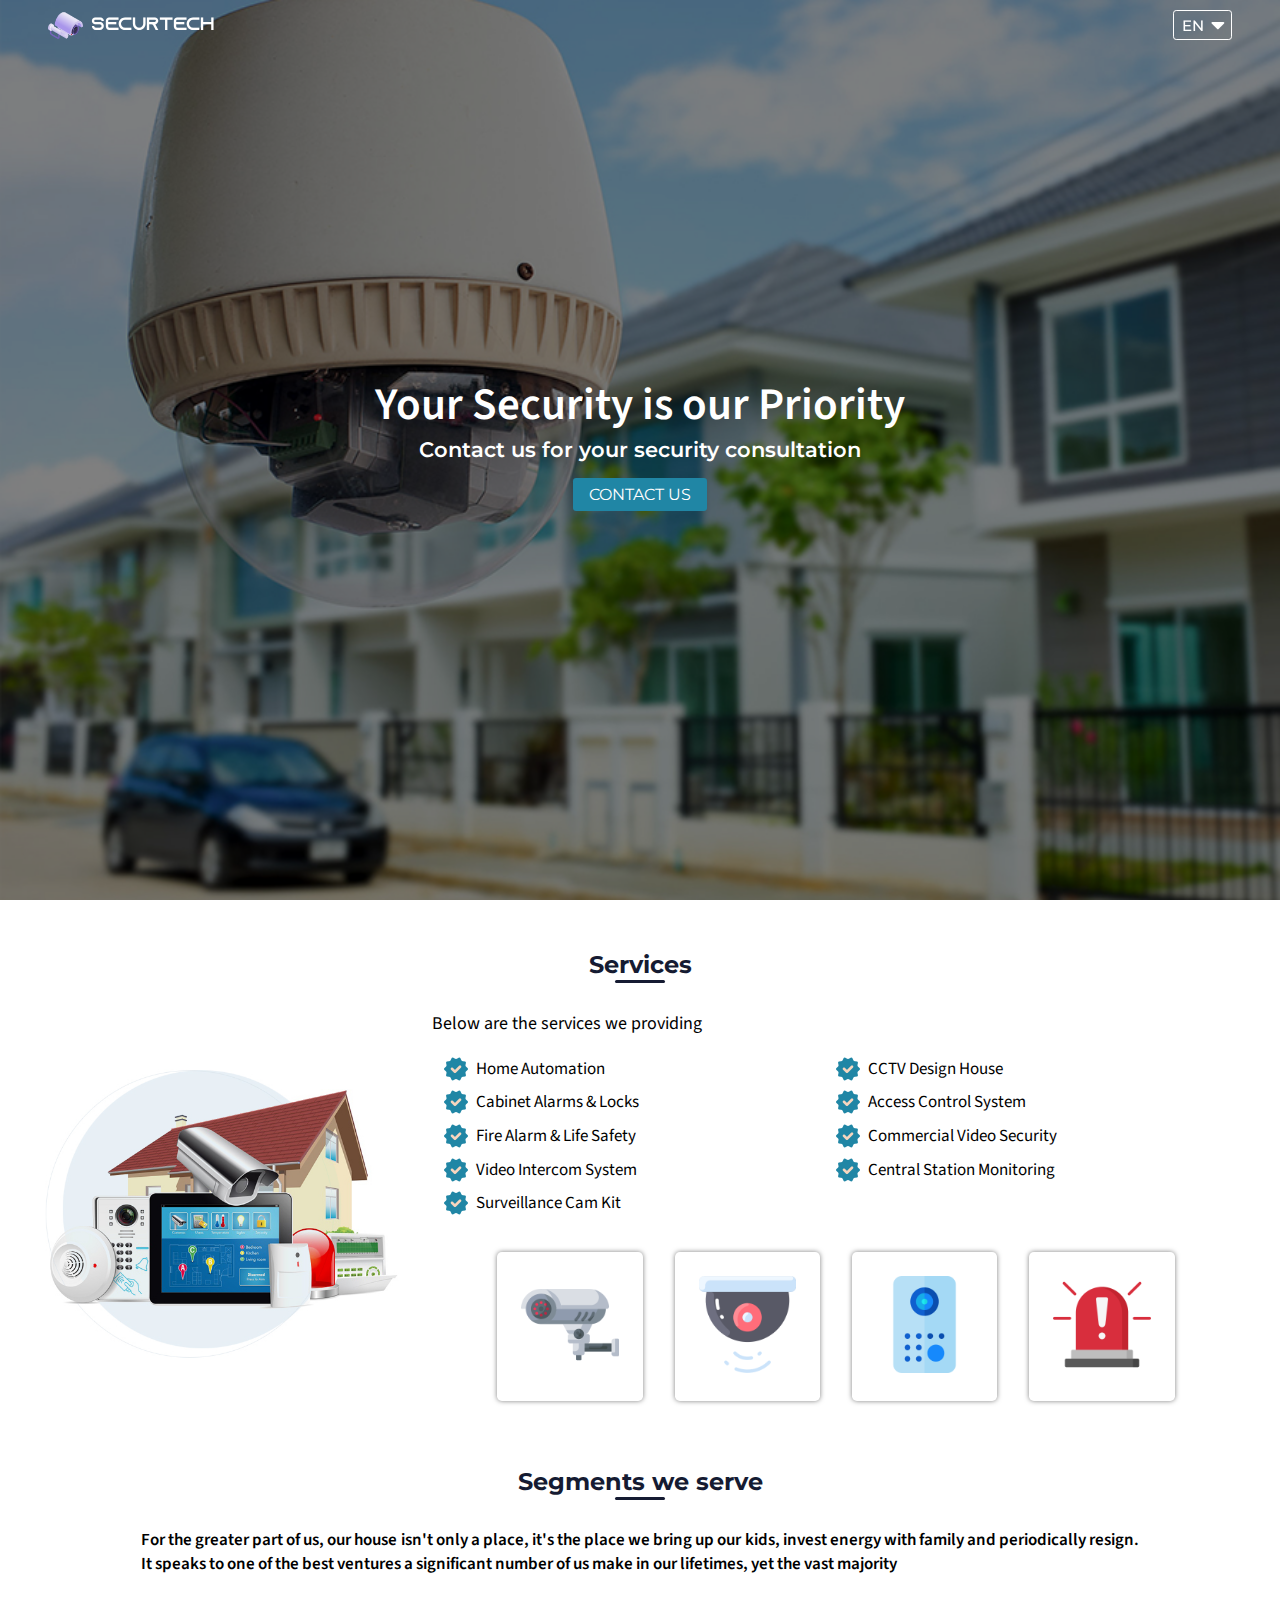
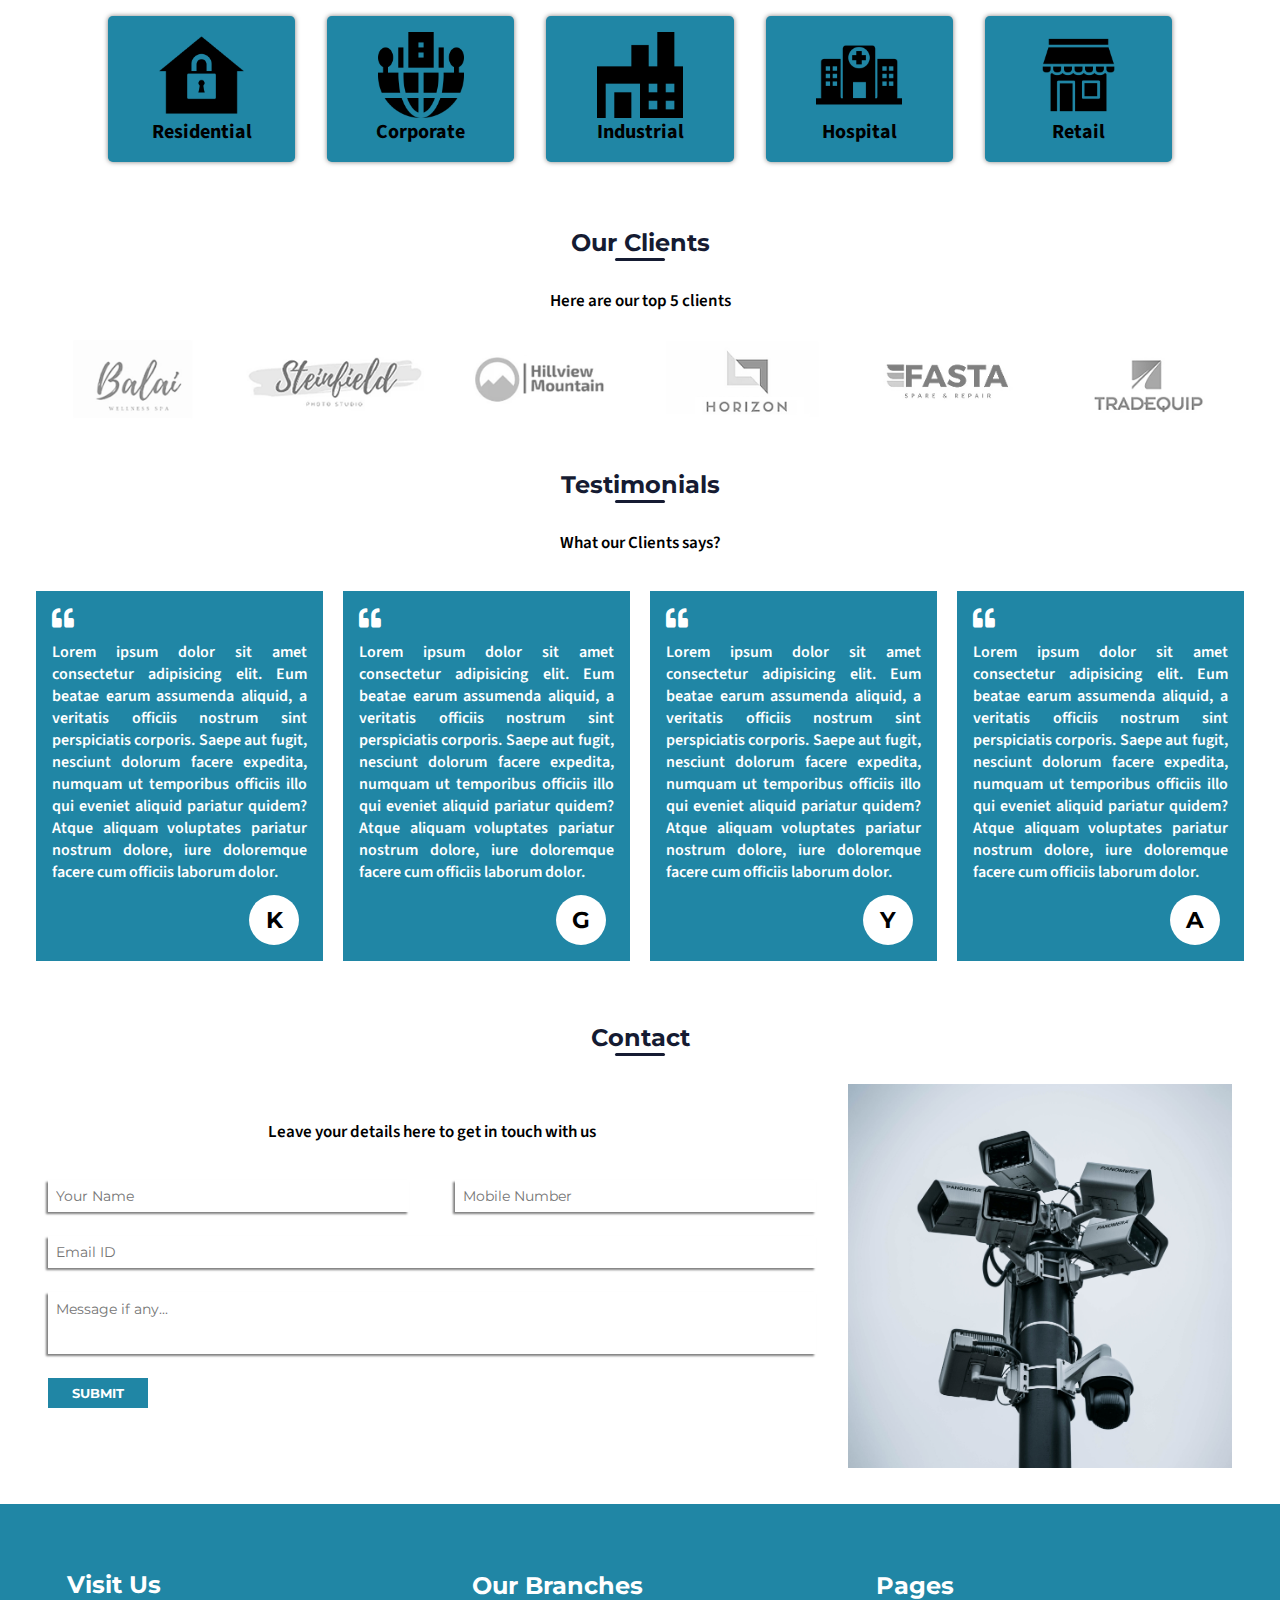
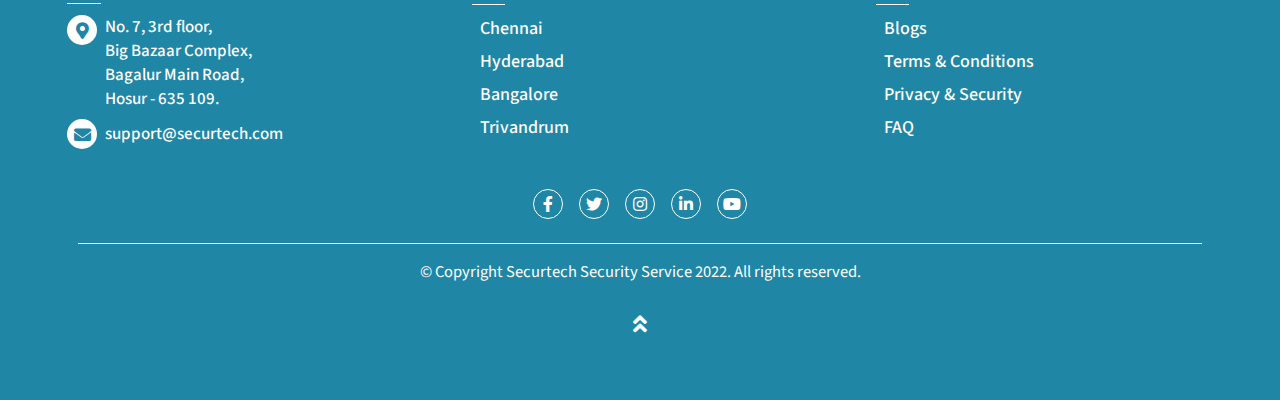
<file: OIBSIP Level - 1 Task - 1 (Landing Page)/index.html>
<!DOCTYPE html>
<html lang="en">

<head>
  <meta charset="UTF-8">
  <meta http-equiv="X-UA-Compatible" content="IE=edge">
  <meta name="viewport" content="width=device-width, initial-scale=1.0">
  <!-- Font Awesome CDN -->
  <link href="https://cdnjs.cloudflare.com/ajax/libs/font-awesome/5.13.0/css/all.min.css" rel="stylesheet">
  <link rel="stylesheet" href="./assets/css/style.css">
  <title>SecurTech - Security Service</title>
  <link rel="shortcut icon" href="./assets/Images/favicon.png" type="image/x-icon">
</head>

<body>
  <!-- Navbar starts -->
  <nav class="navbar">
    <a href="#" class="navbar-brand">
      <img src="./assets/Images/logo.png" alt="Logo" class="logo">
      <span class="brand-name">SecurTech</span>
    </a>
    <div class="language-holder">
      <select class="language-selector">
        <option>EN</option>
        <option>HI</option>
      </select>
      <i class="fas fa-caret-down"></i>
    </div>
  </nav>
  <!-- Navbar ends -->

  <!-- Home section starts -->

  <section class="home">
    <div class="overlay"></div>
    <div class="home-info-container">
      <h1 class="home-name">Your Security is our Priority</h1>
      <p class="home-info">Contact us for your security consultation</p>
      <a href="#contact" class="home-btn">Contact Us</a>
    </div>
  </section>

  <!-- Home section ends -->

  <!-- Services section starts -->
  <section class="services">
    <h2 class="sec-title">Services</h2>
    <div class="services-info-container">
      <img src="./assets/Images/security.jpg" alt="Image" class="services-img">
      <div class="services-info">
        <p class="services-heading">Below are the services we providing</p>
        <!-- Item 1 -->
        <p class="service-item">
          <img src="./assets/Images/tick1.png" alt="Tag" class="service-tag">
          <span class="service-name">Home Automation</span>
        </p>
        <!-- Item 2 -->
        <p class="service-item">
          <img src="./assets/Images/tick1.png" alt="Tag" class="service-tag">
          <span class="service-name">CCTV Design House</span>
        </p>
        <!-- Item 3 -->
        <p class="service-item">
          <img src="./assets/Images/tick1.png" alt="Tag" class="service-tag">
          <span class="service-name">Cabinet Alarms & Locks</span>
        </p>
        <!-- Item 4 -->
        <p class="service-item">
          <img src="./assets/Images/tick1.png" alt="Tag" class="service-tag">
          <span class="service-name">Access Control System</span>
        </p>
        <!-- Item 5 -->
        <p class="service-item">
          <img src="./assets/Images/tick1.png" alt="Tag" class="service-tag">
          <span class="service-name">Fire Alarm & Life Safety</span>
        </p>
        <!-- Item 6 -->
        <p class="service-item">
          <img src="./assets/Images/tick1.png" alt="Tag" class="service-tag">
          <span class="service-name">Commercial Video Security</span>
        </p>
        <!-- Item 7 -->
        <p class="service-item">
          <img src="./assets/Images/tick1.png" alt="Tag" class="service-tag">
          <span class="service-name">Video Intercom System</span>
        </p>
        <!-- Item 8 -->
        <p class="service-item">
          <img src="./assets/Images/tick1.png" alt="Tag" class="service-tag">
          <span class="service-name">Central Station Monitoring</span>
        </p>
        <!-- Item 9 -->
        <p class="service-item">
          <img src="./assets/Images/tick1.png" alt="Tag" class="service-tag">
          <span class="service-name">Surveillance Cam Kit</span>
        </p>

        <div class="services-content">
          <div class="sc-img-holder">
            <img src="./assets/Images/cctvcam.png" alt="Image" class="service-content-img">
          </div>
          <div class="sc-img-holder">
            <img src="./assets/Images/ipcam.png" alt="Image" class="service-content-img">
          </div>
          <div class="sc-img-holder">
            <img src="./assets/Images/intercom.png" alt="Image" class="service-content-img">
          </div>
          <div class="sc-img-holder">
            <img src="./assets/Images/alarm.png" alt="Image" class="service-content-img">
          </div>
        </div>
      </div>
    </div>
  </section>
  <!-- Services section ends -->

  <!-- Segments section starts -->
  <section class="segments">
    <h2 class="sec-title">Segments we serve</h2>
    <p class="segment-heading">
      For the greater part of us, our house isn't only a place, it's the place we bring up our kids, invest energy with
      family and periodically
      resign. It speaks to one of the best ventures a significant number of us make in our lifetimes, yet the vast
      majority
    </p>
    <div class="segments-content">
      <!-- Segment 1 -->
      <div class="segment-item">
        <img src="./assets/Images/home.png" alt="Image" class="segment-img">
        <h5 class="segment-name">Residential</h5>
      </div>
      <!-- Segment 2 -->
      <div class="segment-item">
        <img src="./assets/Images/corporate.png" alt="Image" class="segment-img">
        <h5 class="segment-name">Corporate</h5>
      </div>
      <!-- Segment 3 -->
      <div class="segment-item">
        <img src="./assets/Images/industry.png" alt="Image" class="segment-img">
        <h5 class="segment-name">Industrial</h5>
      </div>
      <!-- Segment 4 -->
      <div class="segment-item">
        <img src="./assets/Images/hospital.png" alt="Image" class="segment-img">
        <h5 class="segment-name">Hospital</h5>
      </div>
      <!-- Segment 5 -->
      <div class="segment-item">
        <img src="./assets/Images/retail.png" alt="Image" class="segment-img">
        <h5 class="segment-name">Retail</h5>
      </div>
    </div>
  </section>
  <!-- Segments section ends -->

  <!-- Clients Section starts -->
  <section class="clients">
    <h2 class="sec-title">Our Clients</h2>
    <p class="segment-heading" style="text-align: center;">Here are our top 5 clients</p>
    <div class="client-content">
      <img src="./assets/Images/client1.png" alt="Image" class="client-img">
      <img src="./assets/Images/client2.png" alt="Image" class="client-img">
      <img src="./assets/Images/client3.png" alt="Image" class="client-img">
      <img src="./assets/Images/client4.png" alt="Image" class="client-img">
      <img src="./assets/Images/client5.png" alt="Image" class="client-img">
      <img src="./assets/Images/client6.png" alt="Image" class="client-img">
    </div>
  </section>
  <!-- Clients Section ends -->

  <!-- Testimonials Section starts -->
  <section class="testimonials">
    <h2 class="sec-title">Testimonials</h2>
    <p class="segment-heading" style="text-align: center;">What our Clients says?</p>
    <div class="testimonial-container">
      <!-- Testimonial 1 -->
      <div class="card">
        <i class="fas fa-quote-left"></i>
        <p class="testimonial-info">
          Lorem ipsum dolor sit amet consectetur adipisicing elit. Eum beatae earum assumenda aliquid, a veritatis
          officiis nostrum sint perspiciatis corporis. Saepe aut fugit, nesciunt dolorum facere expedita, numquam ut
          temporibus officiis illo qui eveniet aliquid pariatur quidem? Atque aliquam voluptates pariatur nostrum
          dolore, iure doloremque facere cum officiis laborum dolor.
        </p>
        <p class="reviewer-name">K</p>
      </div>
      <!-- Testimonial 2 -->
      <div class="card">
        <i class="fas fa-quote-left"></i>
        <p class="testimonial-info">
          Lorem ipsum dolor sit amet consectetur adipisicing elit. Eum beatae earum assumenda aliquid, a veritatis
          officiis nostrum sint perspiciatis corporis. Saepe aut fugit, nesciunt dolorum facere expedita, numquam ut
          temporibus officiis illo qui eveniet aliquid pariatur quidem? Atque aliquam voluptates pariatur nostrum
          dolore, iure doloremque facere cum officiis laborum dolor.
        </p>
        <p class="reviewer-name">G</p>
      </div>
      <!-- Testimonial 3 -->
      <div class="card">
        <i class="fas fa-quote-left"></i>
        <p class="testimonial-info">
          Lorem ipsum dolor sit amet consectetur adipisicing elit. Eum beatae earum assumenda aliquid, a veritatis
          officiis nostrum sint perspiciatis corporis. Saepe aut fugit, nesciunt dolorum facere expedita, numquam ut
          temporibus officiis illo qui eveniet aliquid pariatur quidem? Atque aliquam voluptates pariatur nostrum
          dolore, iure doloremque facere cum officiis laborum dolor.
        </p>
        <p class="reviewer-name">Y</p>
      </div>
      <!-- Testimonial 4 -->
      <div class="card">
        <i class="fas fa-quote-left"></i>
        <p class="testimonial-info">
          Lorem ipsum dolor sit amet consectetur adipisicing elit. Eum beatae earum assumenda aliquid, a veritatis
          officiis nostrum sint perspiciatis corporis. Saepe aut fugit, nesciunt dolorum facere expedita, numquam ut
          temporibus officiis illo qui eveniet aliquid pariatur quidem? Atque aliquam voluptates pariatur nostrum
          dolore, iure doloremque facere cum officiis laborum dolor.
        </p>
        <p class="reviewer-name">A</p>
      </div>
    </div>
  </section>
  <!-- Testimonials section ends -->

  <!-- Contact Section starts -->
  <section class="contact" id="contact">
    <h2 class="sec-title">Contact</h2>
    <div class="contact-content">
      <div class="contact-img-holder">
        <img src="./assets/Images/contact.jpg" alt="Image" class="contact-img">
      </div>
      <form action="https://formspree.io/f/mbjqbnej" method="POST" class="contact-form">
        <p class="segment-heading" style="text-align: center;">Leave your details here to get in touch with us</p>
        <div class="contact-modify-container">
          <input type="text" name="Name" class="contact-input contact-ip-modify" placeholder="Your Name"
            required="true">
          <input type="number" name="Mobile" id="contact-mobile" class="contact-input contact-ip-modify"
            placeholder="Mobile Number" required="true">
        </div>
        <input type="email" name="Email" class="contact-input contact-default" placeholder="Email ID" required="true">
        <textarea name="Message" id="contact-msg" class="contact-msg contact-default" rows="3"
          placeholder="Message if any..."></textarea>
        <button type="submit" class="contact-btn">SUBMIT</button>
      </form>
    </div>
  </section>
  <!-- Contact Section ends -->

  <!-- Footer starts -->
  <section class="footer">
    <div class="fc-holder">
      <!-- Footer content 1 -->
      <div class="footer-content fc1">
        <h2 class="fc-title">Visit Us</h2>
        <p>
          <i class="fas fa-map-marker-alt"></i>
          <span class="fc-info">
            No. 7, 3rd floor, <br>
            Big Bazaar Complex, <br>
            Bagalur Main Road, <br>
            Hosur - 635 109.
          </span>
        </p>
        <p>
          <i class="fas fa-envelope"></i>
          <span class="fc-info">support@securtech.com</span>
        </p>
      </div>
      <!-- Footer content 2 -->
      <div class="footer-content fc2">
        <h2 class="fc-title">Our Branches</h2>
        <p>Chennai</p>
        <p>Hyderabad</p>
        <p>Bangalore</p>
        <p>Trivandrum</p>
      </div>
      <!-- Footer Content 3 -->
      <div class="footer-content fc2">
        <h2 class="fc-title">Pages</h2>
        <p>Blogs</p>
        <p>Terms & Conditions</p>
        <p>Privacy & Security</p>
        <p>FAQ</p>
      </div>
    </div>
    <div class="social-media-container">
      <div class="social-icon"><i class="fab fa-facebook-f"></i></div>
      <div class="social-icon"><i class="fab fa-twitter"></i></div>
      <div class="social-icon"><i class="fab fa-instagram"></i></div>
      <div class="social-icon"><i class="fab fa-linkedin-in"></i></div>
      <div class="social-icon"><i class="fab fa-youtube"></i></div>
    </div>
    <div class="footer-line"></div>
    <div class="footer-bottom">
      <span>&copy;</span>
      <span>Copyright Securtech Security Service 2022. All rights reserved. </span>
    </div>
    <div class="scroll-to-top">
      <a href="#">
        <i class="fas fa-angle-double-up"></i>
      </a>
    </div>
  </section>
  <!-- Footer ends -->



  <script src="./assets/js/script.js"></script>
</body>

</html>
</file>
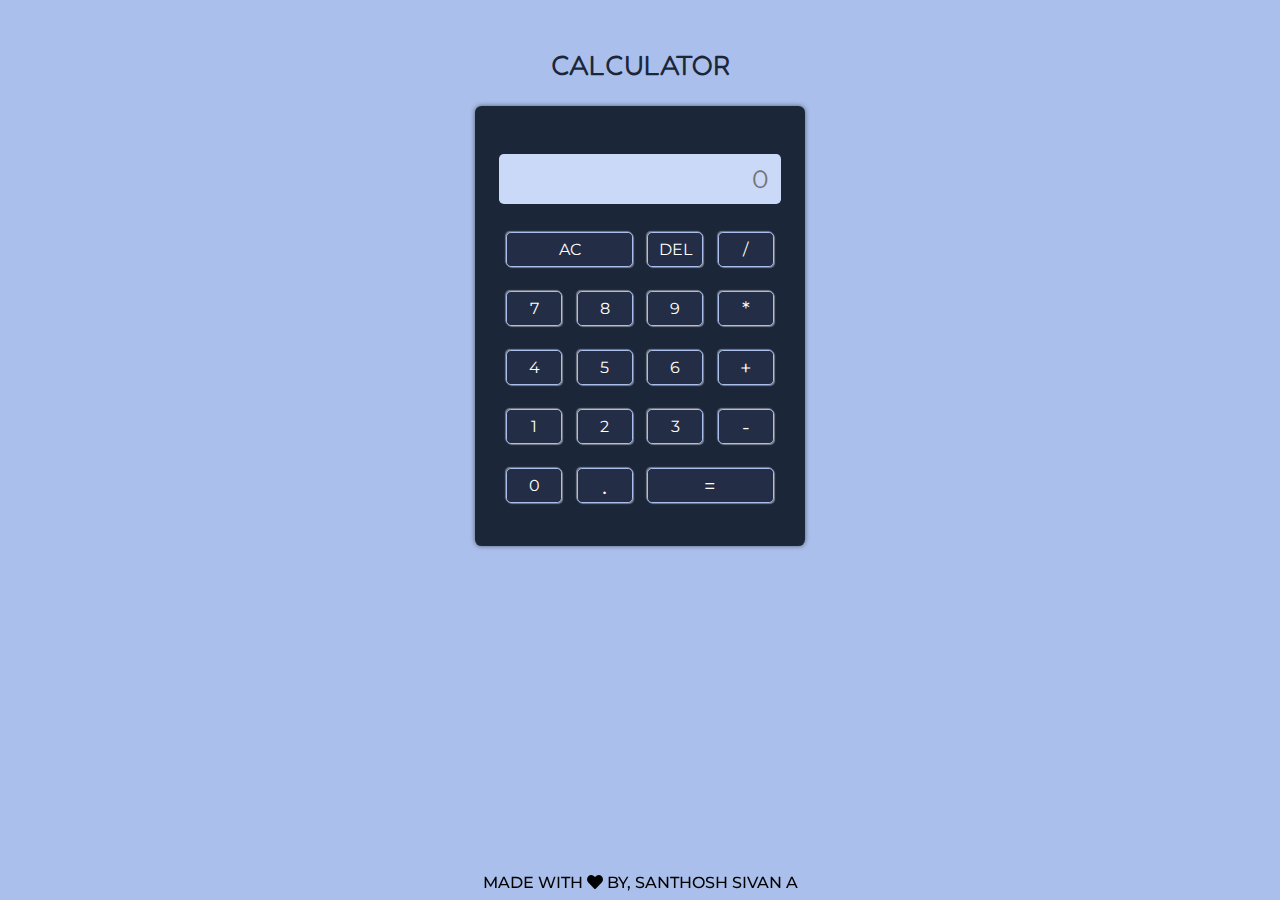
<file: OIBSIP Level - 2 Task - 1 (Calculator)/index.html>
<!DOCTYPE html>
<html lang="en">

<head>
  <meta charset="UTF-8">
  <meta http-equiv="X-UA-Compatible" content="IE=edge">
  <meta name="viewport" content="width=device-width, initial-scale=1.0">
  <!-- Font Awesome CDN -->
  <link href="https://cdnjs.cloudflare.com/ajax/libs/font-awesome/5.13.0/css/all.min.css" rel="stylesheet">
  <!-- Custom CSS -->
  <link rel="stylesheet" href="./assets/css/style.css">
  <title>Calculator</title>
</head>

<body>
  <p class="main-title">CALCULATOR</p>

  <main>
    <section class="calculator">
      <input type="text" placeholder="0" class="input-holder" id="input-holder">
      <div class="btn-holder">
        <button class="btn-calc" id="btn-calc-1">AC</button>
        <button class="btn-calc" id="btn-calc-2">DEL</button>
        <button class="btn-calc" id="btn-calc-3">/</button>
        <button class="btn-calc" id="btn-calc-4">7</button>
        <button class="btn-calc" id="btn-calc-5">8</button>
        <button class="btn-calc" id="btn-calc-6">9</button>
        <button class="btn-calc" id="btn-calc-7">*</button>
        <button class="btn-calc" id="btn-calc-8">4</button>
        <button class="btn-calc" id="btn-calc-9">5</button>
        <button class="btn-calc" id="btn-calc-10">6</button>
        <button class="btn-calc" id="btn-calc-11">+</button>
        <button class="btn-calc" id="btn-calc-12">1</button>
        <button class="btn-calc" id="btn-calc-13">2</button>
        <button class="btn-calc" id="btn-calc-14">3</button>
        <button class="btn-calc" id="btn-calc-15">-</button>
        <button class="btn-calc" id="btn-calc-16">0</button>
        <button class="btn-calc" id="btn-calc-17">.</button>
        <button class="btn-calc" id="btn-calc-18">=</button>
      </div>
    </section>
  </main>

  <footer>
    Made with <i class="fas fa-heart"></i> By, Santhosh Sivan A
  </footer>



  <script src="./assets/js/script.js"></script>
</body>

</html>
</file>
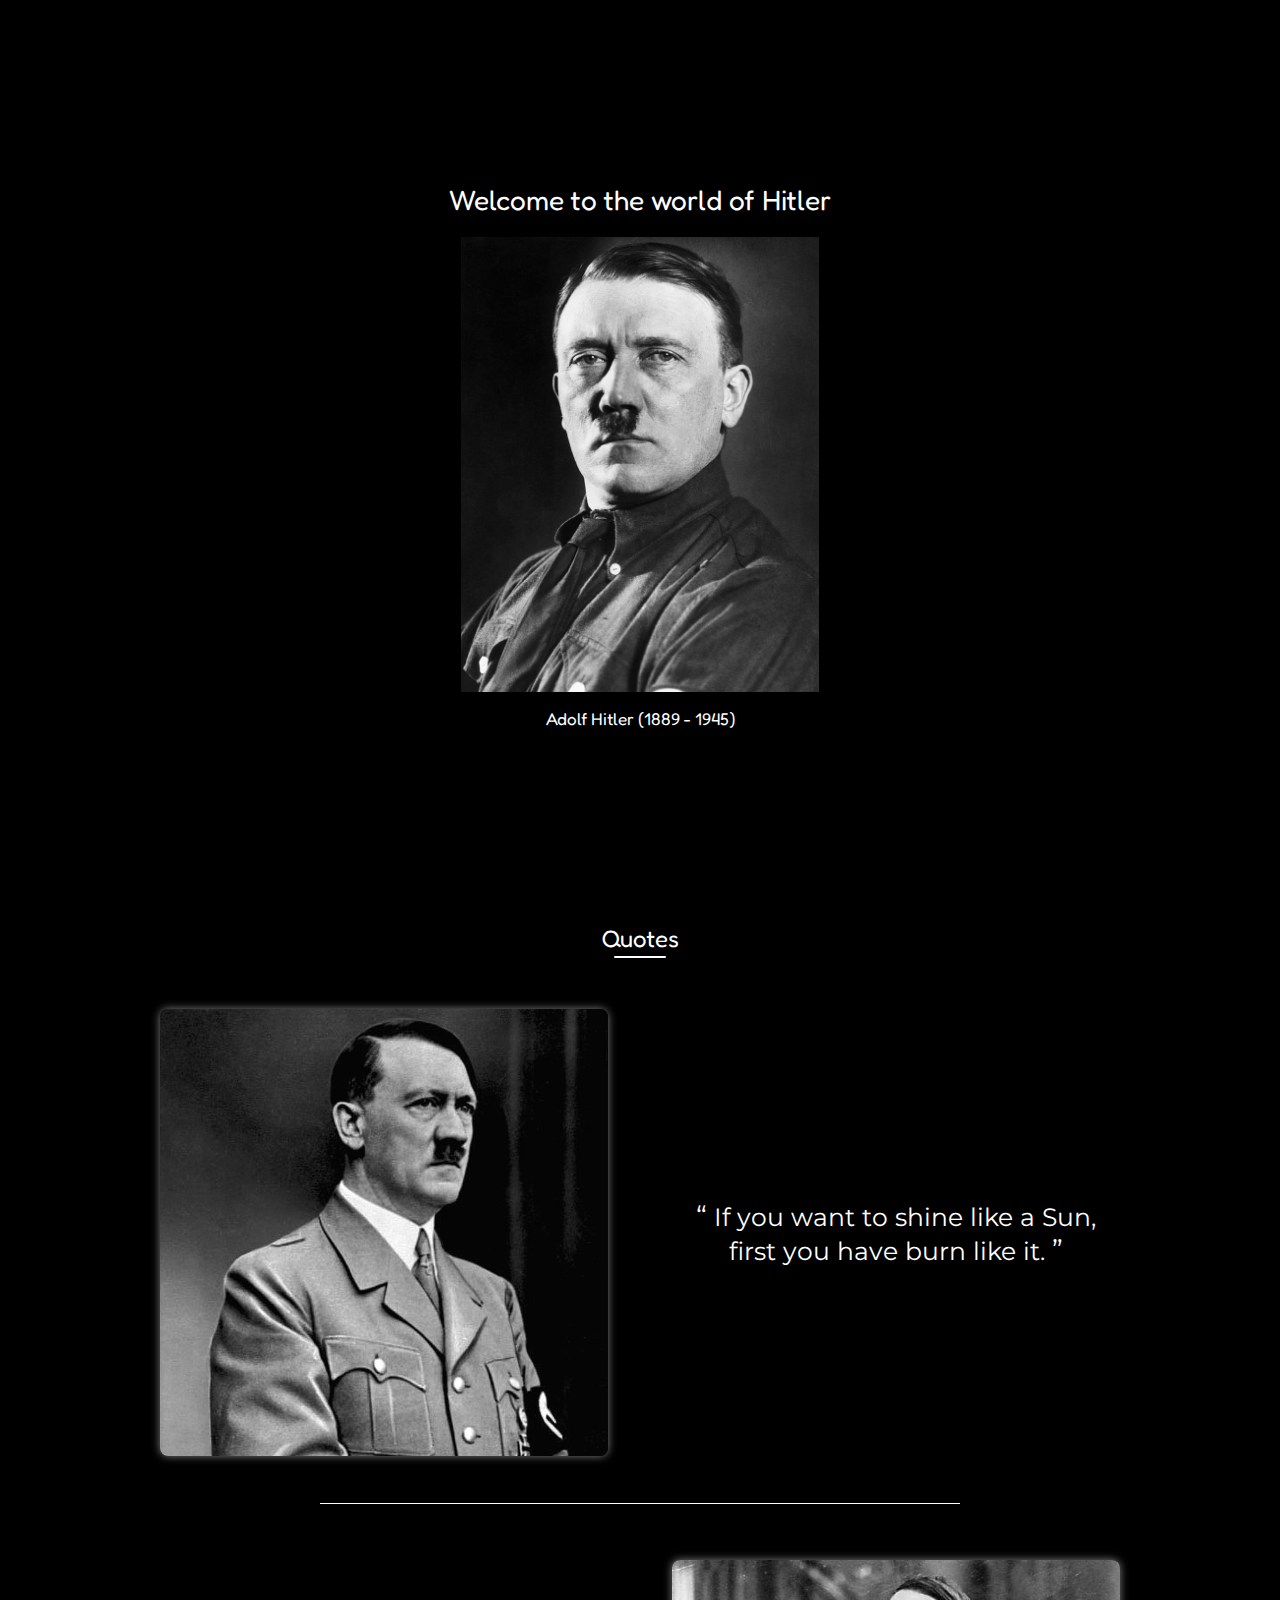
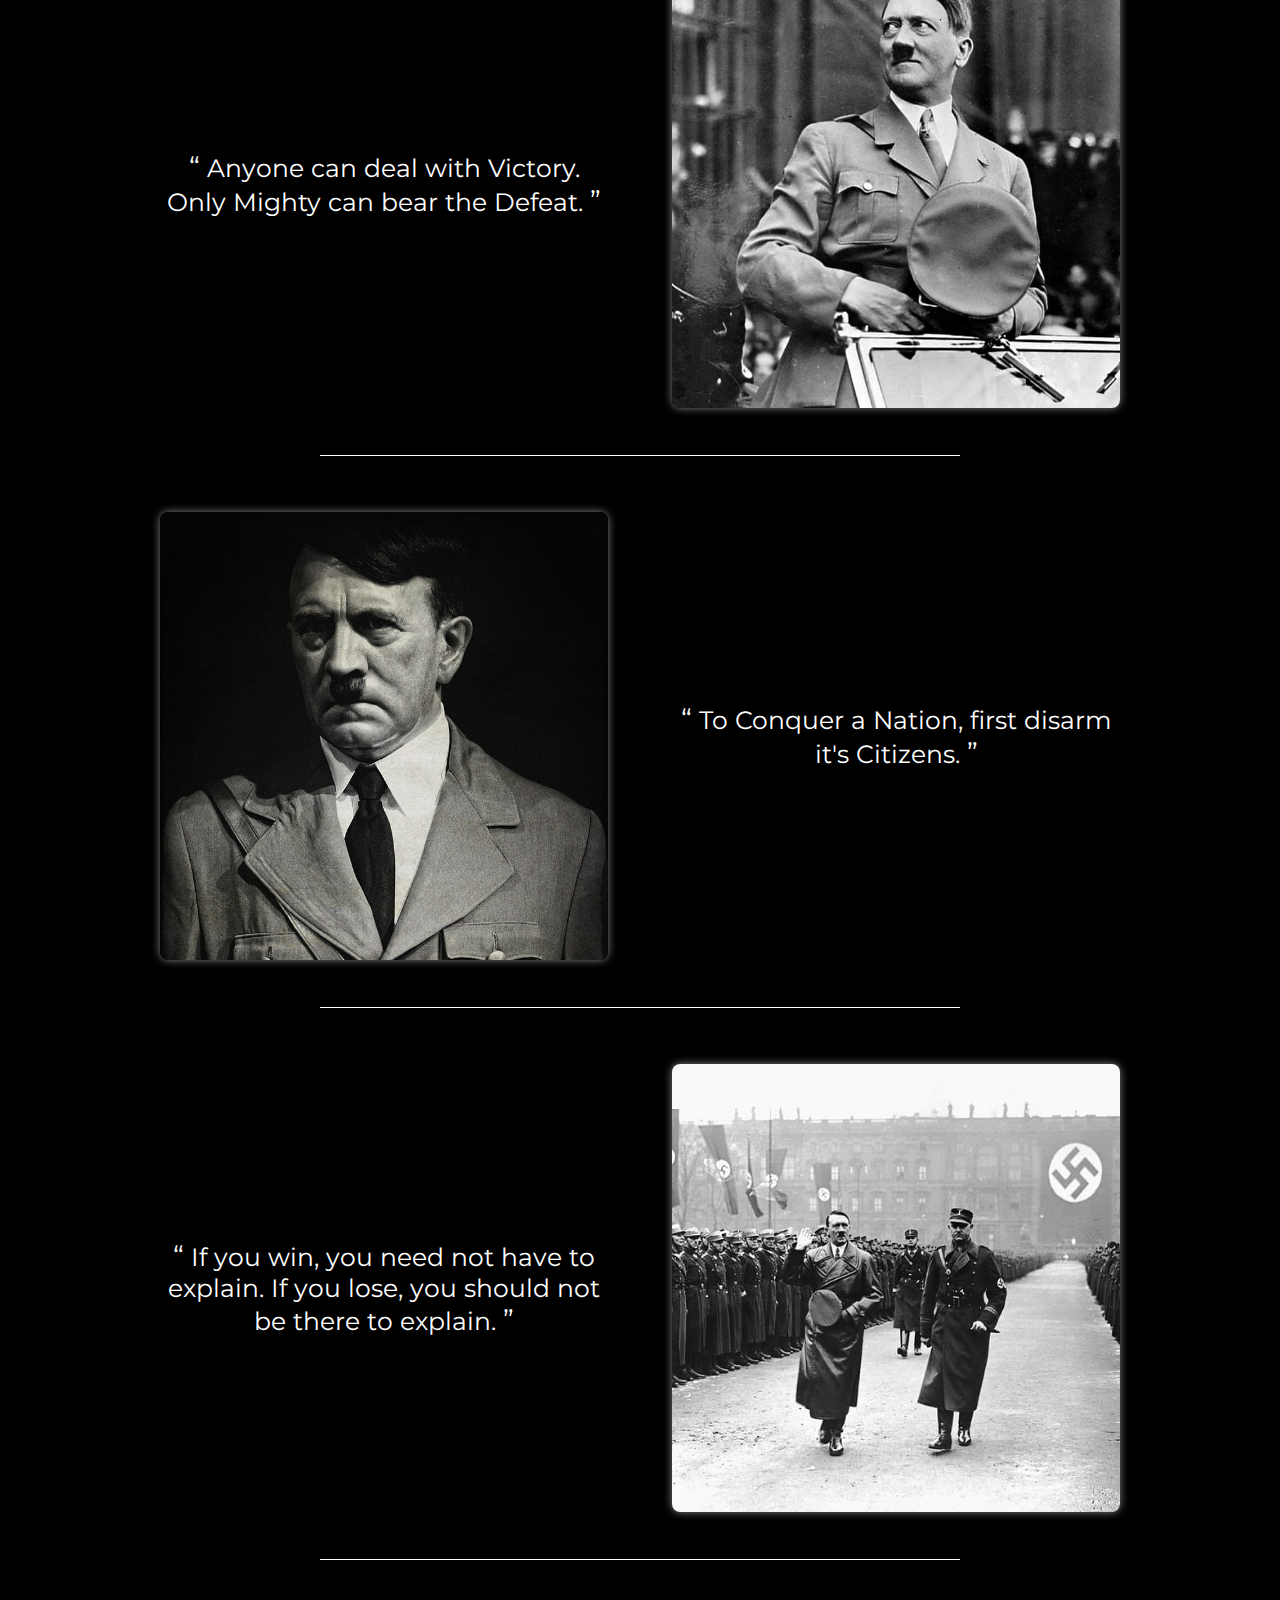
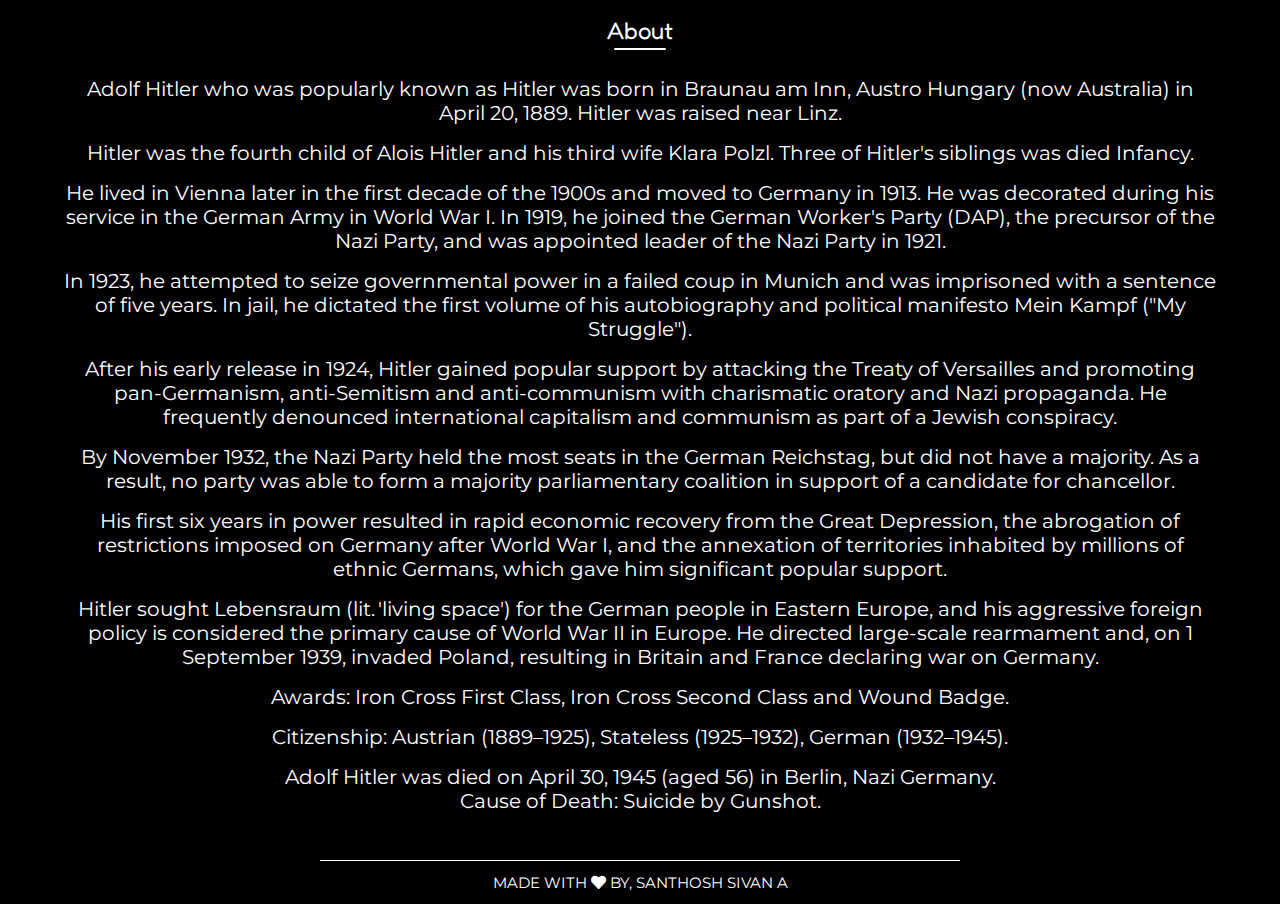
<file: OIBSIP Level - 2 Task - 2 (Tribute Page)/index.html>
<!DOCTYPE html>
<html lang="en">

<head>
  <meta charset="UTF-8">
  <meta http-equiv="X-UA-Compatible" content="IE=edge">
  <meta name="viewport" content="width=device-width, initial-scale=1.0">
  <!-- Font Awesome CDN -->
  <link rel="stylesheet" href="https://cdnjs.cloudflare.com/ajax/libs/font-awesome/5.15.4/css/all.min.css"
    integrity="sha512-1ycn6IcaQQ40/MKBW2W4Rhis/DbILU74C1vSrLJxCq57o941Ym01SwNsOMqvEBFlcgUa6xLiPY/NS5R+E6ztJQ=="
    crossorigin="anonymous" referrerpolicy="no-referrer" />
  <!-- Custom CSS -->
  <link rel="stylesheet" href="./assets/css/style.css">
  <title>Adolf Hitler - Tribute Page</title>
</head>

<body>
  <!-- Home section -->
  <section class="home">
    <p class="main-title">Welcome to the world of Hitler</p>
    <img src="./assets/Images/hitler.jpg" alt="Image" class="home-img">
    <p class="name">Adolf Hitler (1889 - 1945)</p>
  </section>

  <!-- Quotes section -->
  <section class="quotes">
    <h2 class="secTitle">Quotes</h2>
    <!-- First Quote -->
    <div class="quote-container">
      <img src="./assets/Images/hitler1.jpg" alt="Image" class="quote-img">
      <p class="quote">
        <span class="quote-icon">&#8220;</span>
        <span class="quote-text">If you want to shine like a Sun, first you have burn like it.</span>
        <span class="quote-icon">&#8221;</span>
      </p>
    </div>
    <!-- Secone Quote -->
    <div class="quote-container">
      <img src="./assets/Images/hitler2.jpg" alt="Image" class="quote-img">
      <p class="quote">
        <span class="quote-icon">&#8220;</span>
        <span class="quote-text">Anyone can deal with Victory. Only Mighty can bear the Defeat.</span>
        <span class="quote-icon">&#8221;</span>
      </p>
    </div>
    <!-- Third Quote -->
    <div class="quote-container">
      <img src="./assets/Images/hitler3.jpg" alt="Image" class="quote-img">
      <p class="quote">
        <span class="quote-icon">&#8220;</span>
        <span class="quote-text">To Conquer a Nation, first disarm it's Citizens.</span>
        <span class="quote-icon">&#8221;</span>
      </p>
    </div>
    <!-- Fourth Quote -->
    <div class="quote-container">
      <img src="./assets/Images/hitler4.jpg" alt="Image" class="quote-img">
      <p class="quote">
        <span class="quote-icon">&#8220;</span>
        <span class="quote-text">If you win, you need not have to explain. If you lose, you should not be there to
          explain.</span>
        <span class="quote-icon">&#8221;</span>
      </p>
    </div>
  </section>

  <!-- About Section -->
  <section class="about">
    <h2 class="secTitle">About</h2>
    <div class="about-info">
      <ul>
        <li class="about-item">
          Adolf Hitler who was popularly known as Hitler was born in Braunau am Inn, Austro Hungary (now Australia) in
          April 20, 1889. Hitler was raised near Linz.
        </li>
        <li class="about-item">
          Hitler was the fourth child of Alois Hitler and his third wife Klara Polzl. Three of Hitler's siblings was
          died Infancy.
        </li>
        <li class="about-item">
          He lived in Vienna later in the first decade of the 1900s and moved to Germany in 1913. He was decorated
          during his service in the German Army in World War I. In 1919, he joined the German Worker's Party (DAP), the
          precursor of the Nazi Party, and was appointed leader of the Nazi Party in 1921.
        </li>
        <li class="about-item">
          In 1923, he attempted to seize governmental power in a failed coup in Munich and was imprisoned with a
          sentence of five years. In jail, he dictated the first volume of his autobiography and political manifesto
          Mein Kampf ("My Struggle").
        </li>
        <li class="about-item">
          After his early release in 1924, Hitler gained popular support by attacking the Treaty of Versailles and
          promoting pan-Germanism, anti-Semitism and anti-communism with charismatic oratory and Nazi propaganda. He
          frequently denounced international capitalism and communism as part of a Jewish conspiracy.
        </li>
        <li class="about-item">
          By November 1932, the Nazi Party held the most seats in the German Reichstag, but did not have a majority. As
          a result, no party was able to form a majority parliamentary coalition in support of a candidate for
          chancellor.
        </li>
        <li class="about-item">
          His first six years in power resulted in rapid economic recovery from the Great Depression, the abrogation of
          restrictions imposed on Germany after World War I, and the annexation of territories inhabited by millions of
          ethnic Germans, which gave him significant popular support.
        </li>
        <li class="about-item">
          Hitler sought Lebensraum (lit. 'living space') for the German people in Eastern Europe, and his aggressive
          foreign policy is considered the primary cause of World War II in Europe. He directed large-scale rearmament
          and, on 1 September 1939, invaded Poland, resulting in Britain and France declaring war on Germany.
        </li>
        <li class="about-item">
          Awards: Iron Cross First Class, Iron Cross Second Class and Wound Badge.
        </li>
        <li class="about-item">
          Citizenship: Austrian (1889–1925), Stateless (1925–1932), German (1932–1945).
        </li>
        <li class="about-item">
          Adolf Hitler was died on April 30, 1945 (aged 56) in Berlin, Nazi Germany. <br>
          Cause of Death: Suicide by Gunshot.
        </li>
      </ul>
    </div>
  </section>

  <!-- Footer -->
  <footer>
    Made with <i class="fas fa-heart"></i> By, Santhosh Sivan A
  </footer>
</body>

</html>
</file>
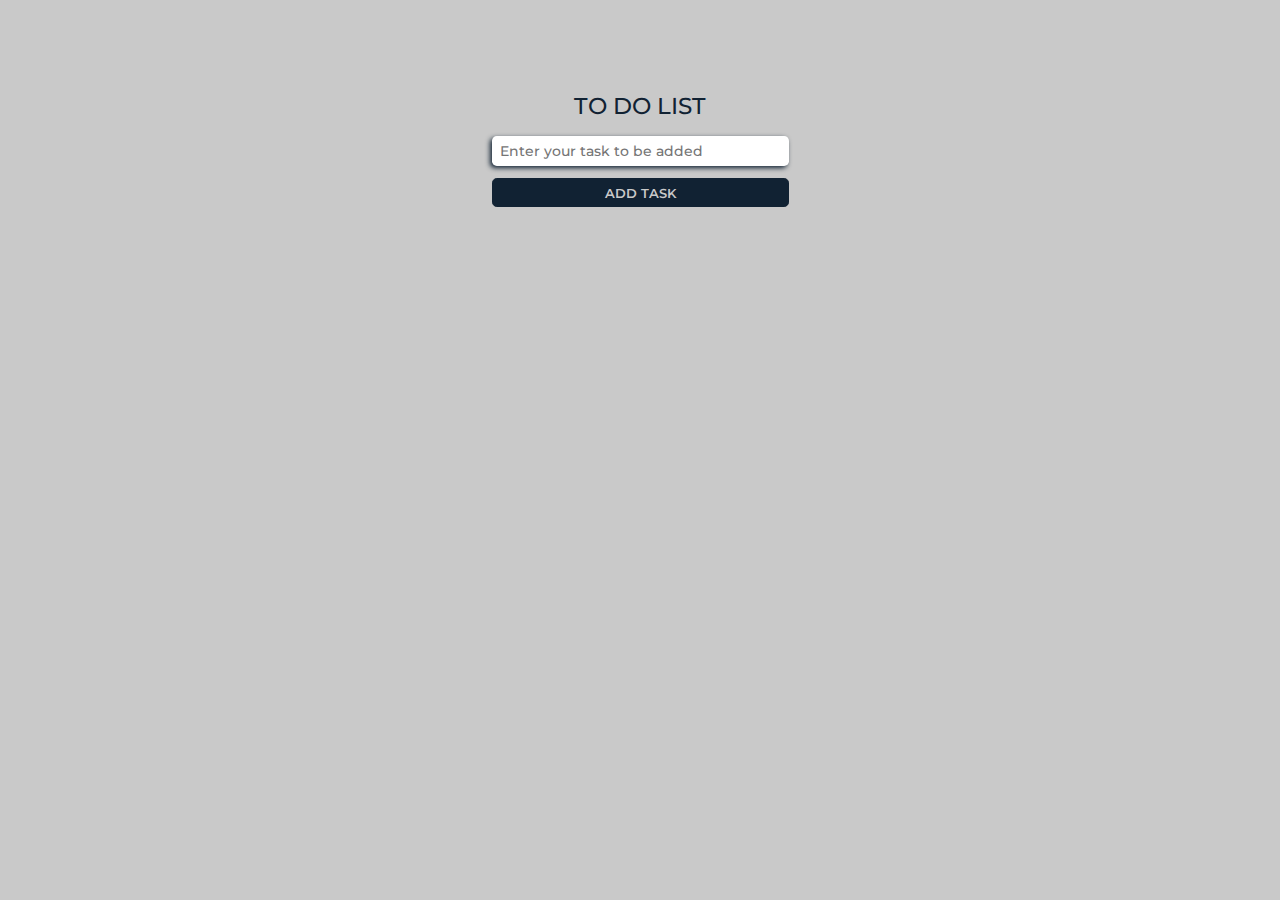
<file: OIBSIP Level - 2 Task - 3 (To Do List Web App)/index.html>
<!DOCTYPE html>
<html lang="en">

<head>
  <meta charset="UTF-8">
  <meta http-equiv="X-UA-Compatible" content="IE=edge">
  <meta name="viewport" content="width=device-width, initial-scale=1.0">
  <!-- Font Awesome CDN -->
  <link rel="stylesheet" href="https://cdnjs.cloudflare.com/ajax/libs/font-awesome/5.15.4/css/all.min.css"
    integrity="sha512-1ycn6IcaQQ40/MKBW2W4Rhis/DbILU74C1vSrLJxCq57o941Ym01SwNsOMqvEBFlcgUa6xLiPY/NS5R+E6ztJQ=="
    crossorigin="anonymous" referrerpolicy="no-referrer" />
  <!-- Custom CSS -->
  <link rel="stylesheet" href="./assets/css/style.css">
  <title>To Do List Web App</title>
</head>

<body>

  <!-- Main Title -->
  <p class="mainTitle">TO DO LIST</p>

  <!-- Main Container -->

  <main>
    <!-- User Input and Button Holder -->
    <section class="userInputHolder" id="userInputHolder">
      <input type="text" id="userInput" class="userInput" placeholder="Enter your task to be added">
      <button class="btnAdd" id="btnAdd">ADD TASK</button>
    </section>

    <!-- To Do List Holder -->
    <section class="listHolder" id="listHolder">

    </section>
  </main>




  <!-- Custom JS -->
  <script src="./assets/js/script.js"></script>
</body>

</html>
</file>
<file: OIBSIP Level - 1 Task - 1 (Landing Page)/assets/css/style.css>
/* Google Fonts API */
@import url('https://fonts.googleapis.com/css2?family=Source+Sans+Pro:ital,wght@0,200;0,300;0,400;0,600;0,700;0,900;1,200;1,300;1,400;1,600;1,700;1,900&display=swap');
@import url('https://fonts.googleapis.com/css2?family=Montserrat:ital,wght@0,100;0,200;0,300;0,400;0,500;0,600;0,700;0,800;0,900;1,100;1,200;1,300;1,400;1,500;1,600;1,700;1,800;1,900&display=swap');

/* Local Font Import */
@font-face {
  font-family: 'Azonix';
  src: url('../Fonts/techfont.otf');
  src:
    local('Azonix'),
    local('Azonix'),
    url('../Fonts/techfont.otf') format('opentype');
}

/* Reset with universal selector */
* {
  margin: 0;
  padding: 0;
  box-sizing: border-box;
}

:root {
  --dark: #151b32;
  --myBlue: #2086a5;
  --myBlue2: #285dbd;
}

html {
  scroll-behavior: smooth;
}

/* Styling for 360px devices */

body {
  width: 100vw;
  max-width: 100%;
}

.navbar {
  width: 100%;
  height: 50px;
  display: flex;
  justify-content: space-between;
  align-items: center;
  padding: 0 1rem;
  position: fixed;
  z-index: 15;
  transition: 500ms;
}

.navbar-effect {
  background-color: var(--myBlue);
}

.navbar-brand {
  display: flex;
  align-items: center;
  gap: 0.5rem;
  text-decoration: none;
  color: white;
  font-size: 20px;
  border: none;
  outline: none;
}

.logo {
  width: 35px;
  height: 35px;
}

.brand-name {
  font-family: 'Azonix', sans-serif;
  font-size: 18px;
}

.language-holder {
  width: 20%;
  position: relative;
}

.language-holder i {
  position: absolute;
  top: 13%;
  right: 12%;
  color: white;
  font-size: 22px;
  pointer-events: none;
}

.language-selector {
  width: 100%;
  height: 30px;
  padding-left: 0.5rem;
  border: 1px solid white;
  border-radius: 0.2rem;
  outline: none;
  cursor: pointer;
  font-family: 'Montserrat', sans-serif;
  font-size: 15px;
  font-weight: 500;
  appearance: none;
  background-color: transparent;
  color: white;
}

.language-selector option {
  background-color: var(--myBlue);
  color: white;
  cursor: pointer;
}

.home {
  width: 100%;
  height: 100vh;
  background-image: url('../Images/homebg.jpg');
  background-repeat: no-repeat;
  background-size: cover;
  position: relative;
  display: flex;
  justify-content: center;
  align-items: center;
  color: white;
}

.overlay {
  position: absolute;
  width: 100%;
  height: 100%;
  background-color: rgba(0, 0, 0, 0.5);
}

.home-info-container {
  z-index: 1;
  width: 100%;
  display: flex;
  flex-direction: column;
  justify-content: center;
  align-items: center;
}

.home-name {
  font-family: 'Source Sans Pro', sans-serif;
  font-weight: 300;
  font-size: 32px;
  text-align: center;
}

.home-info {
  text-align: center;
  font-family: 'Montserrat', sans-serif;
  font-weight: 400;
}

.home-btn {
  display: inline-block;
  line-height: 17.5px;
  padding: 0.5rem 1rem;
  margin: 1rem 0;
  color: white;
  text-transform: uppercase;
  text-decoration: none;
  font-family: 'Montserrat', sans-serif;
  background-color: var(--myBlue);
  text-align: center;
  transition: all 500ms;
  border-radius: 0.2rem;
}

.home-btn:hover {
  background-color: var(--myBlue2);
  font-weight: 500;
}

.services {
  width: 100%;
  padding: 50px 1rem 0 1rem;
}

.sec-title {
  width: 100%;
  text-align: center;
  font-family: 'Montserrat', sans-serif;
  color: var(--dark);
  margin-bottom: 2rem;
  position: relative;
}

.sec-title::after {
  content: '';
  position: absolute;
  width: 10%;
  height: 3px;
  background-color: var(--dark);
  left: 45%;
  right: 45%;
  bottom: -4px;
  border-radius: 25px;
}

.services-info-container {
  display: flex;
  flex-direction: column;
  justify-content: center;
  align-items: center;
  gap: 2rem;
}

.services-img {
  width: 90%;
}

.services-heading {
  font-family: 'Source Sans Pro', sans-serif;
  font-size: 18px;
  margin-bottom: 1rem;
}

.service-item {
  width: 100%;
  display: inline-flex;
  align-items: center;
  gap: 0.5rem;
  font-family: 'Source Sans Pro', sans-serif;
  font-size: 17px;
  padding-left: 0.75rem;
  margin: 0.3rem auto;
}

.services-content {
  width: 100%;
  display: flex;
  flex-wrap: wrap;
  justify-content: center;
  align-items: center;
  margin-top: 1rem;
}

.sc-img-holder {
  width: 35%;
  margin: 1rem;
  box-shadow: 0px 0px 5px rgba(0, 0, 0, 0.5);
  border-radius: 0.3rem;
  padding: 1.5rem;
}

.service-content-img {
  width: 100%;
}

.segments {
  padding: 50px 1rem 0 1rem;
  display: flex;
  flex-direction: column;
  justify-content: center;
  align-items: center;
}

.segment-heading {
  font-family: 'Source Sans Pro', sans-serif;
  font-size: 17px;
  font-weight: 600;
  text-align: justify;
  margin-bottom: 1.5rem;
}

.segments-content {
  display: flex;
  flex-wrap: wrap;
  justify-content: center;
  align-items: center;
}

.segment-item {
  width: 90%;
  display: flex;
  flex-direction: column;
  justify-content: center;
  align-items: center;
  background-color: var(--myBlue);
  padding: 1rem 0.5rem;
  border-radius: 0.3rem;
  box-shadow: 0px 0px 5px rgba(0, 0, 0, 0.5);
  margin: 1rem;
  transition: all 500ms;
  cursor: default;
}

.segment-item:hover {
  transform: scale(1.05);
  box-shadow: 0px 0px 15px rgba(0, 0, 0, 0.5);
}

.segment-img {
  width: 50%;
}

.segment-name {
  font-family: 'Source Sans Pro', sans-serif;
  font-size: 20px;
}

.clients {
  padding: 50px 1rem 0 1rem;
}

.client-content {
  display: flex;
  flex-wrap: wrap;
  justify-content: center;
  align-items: center;
  gap: 1rem;
}

.client-img {
  width: 90%;
  transition: 800ms;
}

.client-img:hover {
  transform: rotate(360deg);
}

.testimonials {
  padding: 50px 1rem 0 1rem;
  display: flex;
  flex-direction: column;
  justify-content: center;
  align-items: center;
}

.testimonial-container {
  display: flex;
  flex-wrap: wrap;
  justify-content: space-evenly;
  align-items: center;
}

.card {
  width: 90%;
  background-color: var(--myBlue);
  padding: 1rem;
  display: flex;
  flex-direction: column;
  justify-content: center;
  align-items: center;
  gap: 0.75rem;
  margin: 0.75rem 0;
  color: white;
  transition: 500ms;
  cursor: default;
}

.card:hover {
  box-shadow: 2px 2px 5px rgba(0, 0, 0, 0.5), -2px -2px 5px rgba(0, 0, 0, 0.5);
  background-color: white;
  color: black;
}

.card:hover .reviewer-name {
  background-color: var(--myBlue);
  color: white;
}

.card i {
  font-size: 22px;
  align-self: flex-start;
}

.testimonial-info {
  font-family: 'Source Sans Pro', sans-serif;
  text-align: justify;
  font-weight: 600;
}

.reviewer-name {
  width: 50px;
  height: 50px;
  background-color: white;
  color: black;
  display: inline-flex;
  justify-content: center;
  align-items: center;
  font-family: 'Montserrat', sans-serif;
  font-weight: 700;
  font-size: 23px;
  border-radius: 50%;
  align-self: flex-end;
  margin-right: 0.5rem;
}

.contact {
  padding: 50px 1rem 2rem 1rem;
  display: flex;
  flex-direction: column;
  justify-content: center;
  align-items: center;
}

.contact-content {
  display: flex;
  flex-direction: column;
  justify-content: center;
  align-items: center;
  gap: 1rem;
}

.contact-img-holder {
  width: 60%;
  overflow: hidden;
}

.contact-img {
  width: 100%;
  transition: 800ms;
}

.contact-img-holder:hover .contact-img {
  transform: scale(1.3);
}

.contact-form {
  width: 90%;
  display: flex;
  flex-direction: column;
  justify-content: center;
  align-items: center;
  padding-bottom: 1rem;
}

.contact-modify-container {
  width: 100%;
  display: flex;
  flex-direction: column;
  justify-content: center;
  align-items: center;
}

.contact-input {
  width: 100%;
  height: 32px;
  padding-left: 0.5rem;
  font-family: 'Montserrat', sans-serif;
  font-size: 14px;
  font-weight: 400;
  border: none;
  outline: none;
  transition: 500ms;
  box-shadow: -2px 2px 2px rgba(0, 0, 0, 0.5);
}

.contact-ip-modify {
  margin: 0.75rem 0;
}

#contact-mobile::-webkit-inner-spin-button,
#contact-mobile::-webkit-outer-spin-button {
  display: none;
}

.contact-default {
  margin: 0.75rem 0;
}

.contact-msg {
  width: 100%;
  padding-top: 0.5rem;
  padding-left: 0.5rem;
  font-family: 'Montserrat', sans-serif;
  font-size: 14px;
  font-weight: 400;
  border: none;
  outline: none;
  transition: 500ms;
  box-shadow: -2px 2px 2px rgba(0, 0, 0, 0.5);
  resize: none;
}

.contact-input:focus,
.contact-msg:focus {
  box-shadow: inset 0px -2px 0px var(--myBlue), 0px 0px 5px rgba(0, 0, 0, 0.5);
}

.contact-btn {
  width: 100%;
  padding: 0.5rem;
  background-color: var(--myBlue);
  border: none;
  outline: none;
  font-family: 'Montserrat', sans-serif;
  font-weight: 700;
  color: white;
  transition: all 500ms;
  margin: 0.75rem 0;
  cursor: pointer;
}

.contact-btn:hover {
  background-color: var(--myBlue2);
}

.footer {
  padding: 50px 1rem;
  background-color: var(--myBlue);
  display: flex;
  flex-direction: column;
  justify-content: center;
  align-items: center;
}

.fc-holder {
  width: 100%;
  display: flex;
  flex-wrap: wrap;
  align-items: center;
}

.footer-content {
  width: 90%;
  margin: 1rem;
}

.footer-content p {
  font-family: 'Source Sans Pro', sans-serif;
  font-size: 17px;
  font-weight: 500;
  color: white;
}

.fc-title {
  font-family: 'Montserrat', sans-serif;
  color: white;
  position: relative;
  margin-bottom: 1rem;
}

.fc-title:after {
  content: '';
  position: absolute;
  background-color: white;
  width: 10%;
  height: 1px;
  bottom: -5px;
  left: 0;
}

.fc1 p {
  display: inline-flex;
  align-items: center;
  gap: 0.5rem;
  cursor: default;
}

.fc1 i {
  width: 30px;
  height: 30px;
  border-radius: 50%;
  background-color: white;
  color: var(--myBlue);
  display: inline-flex;
  justify-content: center;
  align-items: center;
}

.fc1 p:nth-child(2) {
  align-items: flex-start;
}

.fc1 p:nth-child(3) {
  margin-top: 0.5rem;
}

.fc2 p {
  margin: 0.5rem;
  font-size: 18px;
  cursor: pointer;
}

.fc2 p:hover {
  text-decoration: underline;
}

.social-media-container {
  width: 100%;
  display: flex;
  justify-content: center;
  align-items: center;
  margin-top: 1rem;
}

.social-icon {
  width: 30px;
  height: 30px;
  display: inline-flex;
  justify-content: center;
  align-items: center;
  border: 1px solid white;
  border-radius: 50%;
  color: white;
  margin: 0.5rem;
  transition: 500ms;
  cursor: pointer;
}

.social-icon:hover {
  background-color: white;
  color: var(--myBlue);
}

.footer-line {
  margin: 1rem 0;
  width: 90%;
  height: 1px;
  background-color: white;
}

.footer-bottom {
  text-align: center;
  color: white;
  font-family: 'Source Sans Pro', sans-serif;
  font-size: 16.5px;
}

.scroll-to-top {
  width: 100%;
  height: 50px;
  text-align: center;
  margin-top: 1rem;
  display: inline-flex;
  justify-content: center;
  align-items: center;
  overflow-y: hidden;
}

.scroll-to-top a {
  color: white;
  font-size: 22px;
  animation: moving 1500ms linear infinite;
}

@keyframes moving {
  0% {
    transform: translateY(15px);
  }

  100% {
    transform: translateY(0);
  }
}







/* Media Queries starts */

/* Styling for 576px devices */

@media (min-width: 576px) {

  .navbar {
    padding: 0 2rem;
  }

  .home {
    background-position-x: -5rem;
  }

  .language-holder {
    width: 12%;
  }

  .services-img {
    width: 60%;
  }

  .services-info-container {
    padding: 0 1.5rem;
  }

  .service-item {
    width: 48%;
  }

  .home-name {
    font-weight: 600;
  }

  .home-info {
    font-weight: 600;
  }

  .segment-heading {
    padding: 0 10%;
  }

  .segment-item {
    width: 40%;
  }

  .client-img {
    width: 45%;
  }

  .footer-content {
    width: 40%;
  }
}

/* Styling for 768px devices */

@media (min-width: 768px) {

  .navbar {
    padding: 0 3rem;
  }

  .language-holder {
    width: 9%;
  }

  .sec-title::after {
    width: 8%;
    left: 46%;
    right: 46%;
  }

  .services-img {
    width: 45%;
  }

  .sc-img-holder {
    width: 20%;
  }

  .segment-item {
    width: 25%;
  }

  .client-img {
    width: 20%;
  }

  .card {
    width: 45%;
  }

  .contact-modify-container {
    flex-direction: row;
    justify-content: space-between;
  }

  .contact-ip-modify {
    width: 47%;
  }

  .fc-holder {
    justify-content: space-evenly;
  }

  .footer-content {
    width: 27%;
  }
}

/* Styling for 992px devices */

@media (min-width: 992px) {
  .home {
    background-position-x: 0;
  }

  .language-holder {
    width: 7%;
  }

  .home-name {
    font-size: 40px;
  }

  .home-info {
    font-size: 18px;
  }

  .sec-title::after {
    width: 6%;
    left: 47%;
    right: 47%;
  }

  .services-info-container {
    flex-direction: row;
  }

  .services-img {
    width: 30%;
  }

  .sc-img-holder {
    width: 18%;
  }

  .contact-content {
    flex-direction: row-reverse;
    gap: 2rem;
    padding: 1rem;
  }

  .contact-img-holder {
    width: 45%;
  }

  .contact-btn {
    width: fit-content;
    height: 30px;
    padding: 0 1.5rem;
    align-self: flex-start;
  }
}

/* Styling for 1200px devices */

@media (min-width: 1200px) {
  .language-holder {
    width: 5%;
  }

  .home-name {
    font-size: 45px;
  }

  .home-info {
    font-size: 21px;
  }

  .sec-title::after {
    width: 4%;
    left: 48%;
    right: 48%;
  }

  .segment-item {
    width: 15%;
  }

  .client-img {
    width: 15%;
  }

  .card {
    width: 23%;
  }

  .contact-content {
    padding: 0 2rem;
  }
}

/* Media Queries ends */
</file>
<file: OIBSIP Level - 2 Task - 1 (Calculator)/assets/css/style.css>
/* Google Fonts API */
@import url('https://fonts.googleapis.com/css2?family=Montserrat:ital,wght@0,100;0,200;0,300;0,400;0,500;0,600;0,700;0,800;0,900;1,100;1,200;1,300;1,400;1,500;1,600;1,700;1,800;1,900&display=swap');
@import url('https://fonts.googleapis.com/css2?family=Fredoka:wght@300;400;500;600;700&display=swap');


/* Reset with universal selector */

* {
  padding: 0;
  margin: 0;
  box-sizing: border-box;
}

:root {
  --purple: #aabfeb;
  --dark: #1c2639;
  --box: #cbd9f8;
  --button: #232e46;
}

/* Styling for 360px devices to 991px devices */

body {
  width: 100vw;
  max-width: 100%;
  height: 100vh;
  padding: 1.5rem 0;
  position: relative;
  background-color: var(--purple);
}

.main-title {
  font-family: 'Fredoka', sans-serif;
  font-size: 28px;
  text-align: center;
  color: var(--dark);
}

main {
  width: 330px;
  height: 440px;
  margin: 1.5rem auto 0 auto;
  overflow: hidden;
  border-radius: 0.4rem;
  box-shadow: 0px 0px 5px rgba(0, 0, 0, 0.5);
}

.calculator {
  width: 100%;
  height: 100%;
  padding: 3rem 1.5rem;
  background-color: var(--dark);
}

.input-holder {
  width: 100%;
  height: 50px;
  border: none;
  outline: none;
  border-radius: 0.3rem;
  background-color: var(--box);
  text-align: right;
  padding-right: 0.75rem;
  font-family: 'Montserrat', sans-serif;
  font-size: 25px;
}

.btn-holder {
  width: 100%;
  margin-top: 1rem;
  display: flex;
  flex-wrap: wrap;
  justify-content: center;
  align-items: center;
  gap: 5%;
}

.btn-calc {
  width: 20%;
  height: 35px;
  border: 1px solid var(--purple);
  outline: none;
  margin: 0.75rem 0;
  border-radius: 0.3rem;
  color: white;
  background-color: var(--button);
  box-shadow: 1px 1px 1px rgba(255, 255, 255, 0.4), -1px -1px 1px rgba(255, 255, 255, 0.4);
  font-family: 'Montserrat', sans-serif;
  font-size: 16px;
}

.btn-calc:active {
  background-color: var(--purple);
  color: var(--button);
}

#btn-calc-1,
#btn-calc-18 {
  width: 45%;
}

#btn-calc-7,
#btn-calc-11,
#btn-calc-15,
#btn-calc-18 {
  font-size: 20px;
}

#btn-calc-17 {
  font-size: 1.5rem;
}

footer {
  width: 100%;
  padding: 0.5rem 0;
  text-align: center;
  font-family: 'Montserrat', sans-serif;
  font-weight: 500;
  text-transform: uppercase;
  position: fixed;
  bottom: 0;
  left: 0;
}

/* Media Query for devices larger than 992px */

@media (min-width: 992px) {
  body {
    padding: 3rem 0;
  }
}
</file>
<file: OIBSIP Level - 2 Task - 2 (Tribute Page)/assets/css/style.css>
/* Google Fonts API */
@import url('https://fonts.googleapis.com/css2?family=Fredoka:wght@300;400;500;600;700&display=swap');
@import url('https://fonts.googleapis.com/css2?family=Montserrat:ital,wght@0,100;0,200;0,300;0,400;0,500;0,600;0,700;0,800;0,900;1,100;1,200;1,300;1,400;1,500;1,600;1,700;1,800;1,900&display=swap');

* {
  padding: 0;
  margin: 0;
  box-sizing: border-box;
}

/* Styling for 360px devices */

body {
  width: 100vw;
  max-width: 100%;
  background-color: black;
  color: white;
}

.home {
  width: 100%;
  height: 100vh;
  display: flex;
  flex-direction: column;
  justify-content: center;
  align-items: center;
  gap: 0.5rem;
  overflow-x: hidden;
}

.main-title {
  width: 100%;
  font-family: 'Fredoka', sans-serif;
  font-size: 23px;
  text-align: center;
  padding: 0.75rem;
  animation: moving 1500ms linear 1;
}

@keyframes moving {
  0% {
    transform: translateX(-100%);
  }

  100% {
    transform: translateX(0);
  }
}

.home-img {
  width: 90%;
}

.name {
  width: 100%;
  text-align: center;
  margin-top: 0.5rem;
  font-size: 17px;
  font-family: 'Fredoka', sans-serif;
  animation: moving1 1500ms linear 1;
}

@keyframes moving1 {
  0% {
    transform: translateX(100%);
  }

  100% {
    transform: translateX(0);
  }
}

.quotes {
  width: 100%;
  padding: 1.5rem 0;
}

.secTitle {
  width: 100%;
  font-family: 'Fredoka', sans-serif;
  font-weight: 400;
  text-align: center;
  margin-bottom: 2rem;
  position: relative;
}

.secTitle::after {
  content: '';
  position: absolute;
  width: 10%;
  height: 2px;
  background-color: white;
  bottom: -5px;
  left: 45%;
  right: 45%;
  border-radius: 1rem;
}

.quote-container {
  width: 100%;
  display: flex;
  flex-direction: column;
  justify-content: center;
  align-items: center;
  gap: 1.5rem;
  position: relative;
  padding: 1.5rem 0;
  margin: 2rem 0;
}

.quote-container::after {
  content: '';
  position: absolute;
  width: 50%;
  height: 1px;
  background-color: white;
  bottom: 0;
  left: 25%;
  right: 25%;
}

.quote-img {
  width: 90%;
  border-radius: 0.5rem;
  box-shadow: 0px 0px 8px rgba(255, 255, 255, 0.5);
}

.quote {
  width: 90%;
  font-family: 'Montserrat', sans-serif;
  font-size: 25px;
  text-align: center;
  position: relative;
}

.quote-icon {
  font-size: 28px;
}

.about {
  width: 100%;
  position: relative;
  padding-bottom: 2rem;
}

.about::after {
  content: '';
  position: absolute;
  width: 50%;
  height: 1px;
  background-color: white;
  bottom: 0;
  left: 25%;
  right: 25%;
}

.about-info {
  width: 100%;

}

.about-info ul {
  width: 90%;
  margin: 0 5%;
}

.about-info ul .about-item {
  text-align: center;
  list-style-type: none;
  font-family: 'Montserrat', sans-serif;
  margin: 1rem 0;
}

footer {
  width: 100%;
  padding: 0.75rem 0;
  font-family: 'Montserrat', sans-serif;
  text-align: center;
  font-size: 15px;
  text-transform: uppercase;
}

/* Media Queries starts */

/* Media Query for 576px devices */

@media (min-width: 576px) {

  .main-title {
    font-size: 25px;
  }

  .home-img {
    width: 50%;
  }

  .quote-img {
    width: 60%;
  }

  .quote {
    width: 75%;
  }
}

/* Media Query for 768px devices */

@media (min-width: 768px) {

  .main-title {
    font-size: 26px;
  }

  .home-img {
    width: 45%;
  }

  .secTitle::after {
    width: 6%;
    left: 47%;
    right: 47%;
  }

  .quote-img {
    width: 50%;
  }

  .quote {
    width: 65%;
  }
}

/* Media Query for 992px devices */

@media (min-width: 992px) {

  .main-title {
    font-size: 27px;
  }

  .home-img {
    width: 33%;
  }

  .secTitle::after {
    width: 4%;
    left: 48%;
    right: 48%;
  }

  .quote-container {
    flex-direction: row;
    padding-bottom: 3rem;
    gap: 4rem;
  }

  .quote-container:nth-child(odd) {
    flex-direction: row-reverse;
  }

  .quote-img {
    width: 35%;
  }

  .quote {
    width: 35%;
  }

  .about-info ul .about-item {
    font-size: 19px;
  }
}

/* Media Query for 1200px devices */

@media (min-width: 1200px) {

  .main-title {
    font-size: 28px;
  }

  .home-img {
    width: 28%;
  }

  .about-info ul .about-item {
    font-size: 20px;
  }
}
</file>
<file: OIBSIP Level - 2 Task - 3 (To Do List Web App)/assets/css/style.css>
/* Google Fonts API */
@import url('https://fonts.googleapis.com/css2?family=Montserrat:ital,wght@0,100;0,200;0,300;0,400;0,500;0,600;0,700;0,800;0,900;1,100;1,200;1,300;1,400;1,500;1,600;1,700;1,800;1,900&display=swap');

/* Reset with Universal Selector */

* {
  padding: 0;
  margin: 0;
  box-sizing: border-box;
  font-family: 'Montserrat', sans-serif;
}

/* Styling for all the screen sizes
Here is no Media Queries because have used absolute unit(px) for width */
body {
  width: 100vw;
  height: 100vh;
  display: flex;
  flex-direction: column;
  justify-content: center;
  align-items: center;
  background-color: #c9c9c9;
}

.mainTitle {
  margin-bottom: 1rem;
  font-size: 23px;
  font-weight: 500;
  color: #123;
}

main {
  width: 330px;
}

main section {
  width: 100%;
  display: flex;
  flex-direction: column;
  justify-content: center;
  align-items: center;
  gap: 0.75rem;
}

.userInput {
  width: 90%;
  height: 30px;
  padding-left: 0.5rem;
  border: none;
  border-radius: 0.3rem;
  outline: none;
  box-shadow: -2px 2px 5px #123;
  font-size: 14px;
  font-weight: 500;
  transition: 500ms;
}

.userInput:focus {
  box-shadow: 0px 0px 5px #123, inset 0px -3px 0px #123;
}

.btnAdd {
  width: 90%;
  height: 29px;
  border: none;
  border-radius: 0.3rem;
  outline: none;
  background-color: #123;
  color: #c9c9c9;
  font-weight: 600;
  border: 1px solid #123;
  cursor: pointer;
  transition: 300ms;
}

.btnAdd:hover {
  background-color: #c9c9c9;
  color: #123;
}

.listHolder {
  height: 65vh;
  margin-top: 1rem;
  justify-content: flex-start;
  padding: 1rem 0;
  overflow-y: scroll;
}

.listHolder::-webkit-scrollbar {
  display: none;
}

.myTask {
  width: 90%;
  display: flex;
  justify-content: center;
  align-items: center;
  background-color: #123;
  color: white;
  padding: 0.5rem 0;
  border-radius: 0.3rem;
  cursor: default;
}

.checkBoxHolder {
  width: 10%;
  display: flex;
  justify-content: center;
  align-items: center;
}

.completedTask {
  border: none;
  outline: none;
  border: 1px solid #c9c9c9;
}

.completedTask:checked {
  accent-color: #123;
}

.checked {
  background-color: #1e6f56;
}

.taskName {
  width: 63%;
  padding-left: 0.5rem;
  font-size: 14px;
  overflow-x: break-word;
}

.finished {
  text-decoration: line-through;
}

.btnHolder {
  width: 27%;
  display: flex;
  justify-content: space-evenly;
  align-items: center;
}

.btnEdit,
.btnRemove {
  width: 27px;
  height: 27px;
  border: none;
  outline: none;
  border-radius: 50%;
  font-weight: bolder;
  font-size: 17px;
  background-color: #c9c9c9;
  color: #123;
  cursor: pointer;
  display: flex;
  justify-content: center;
  align-items: center;
}
</file>
